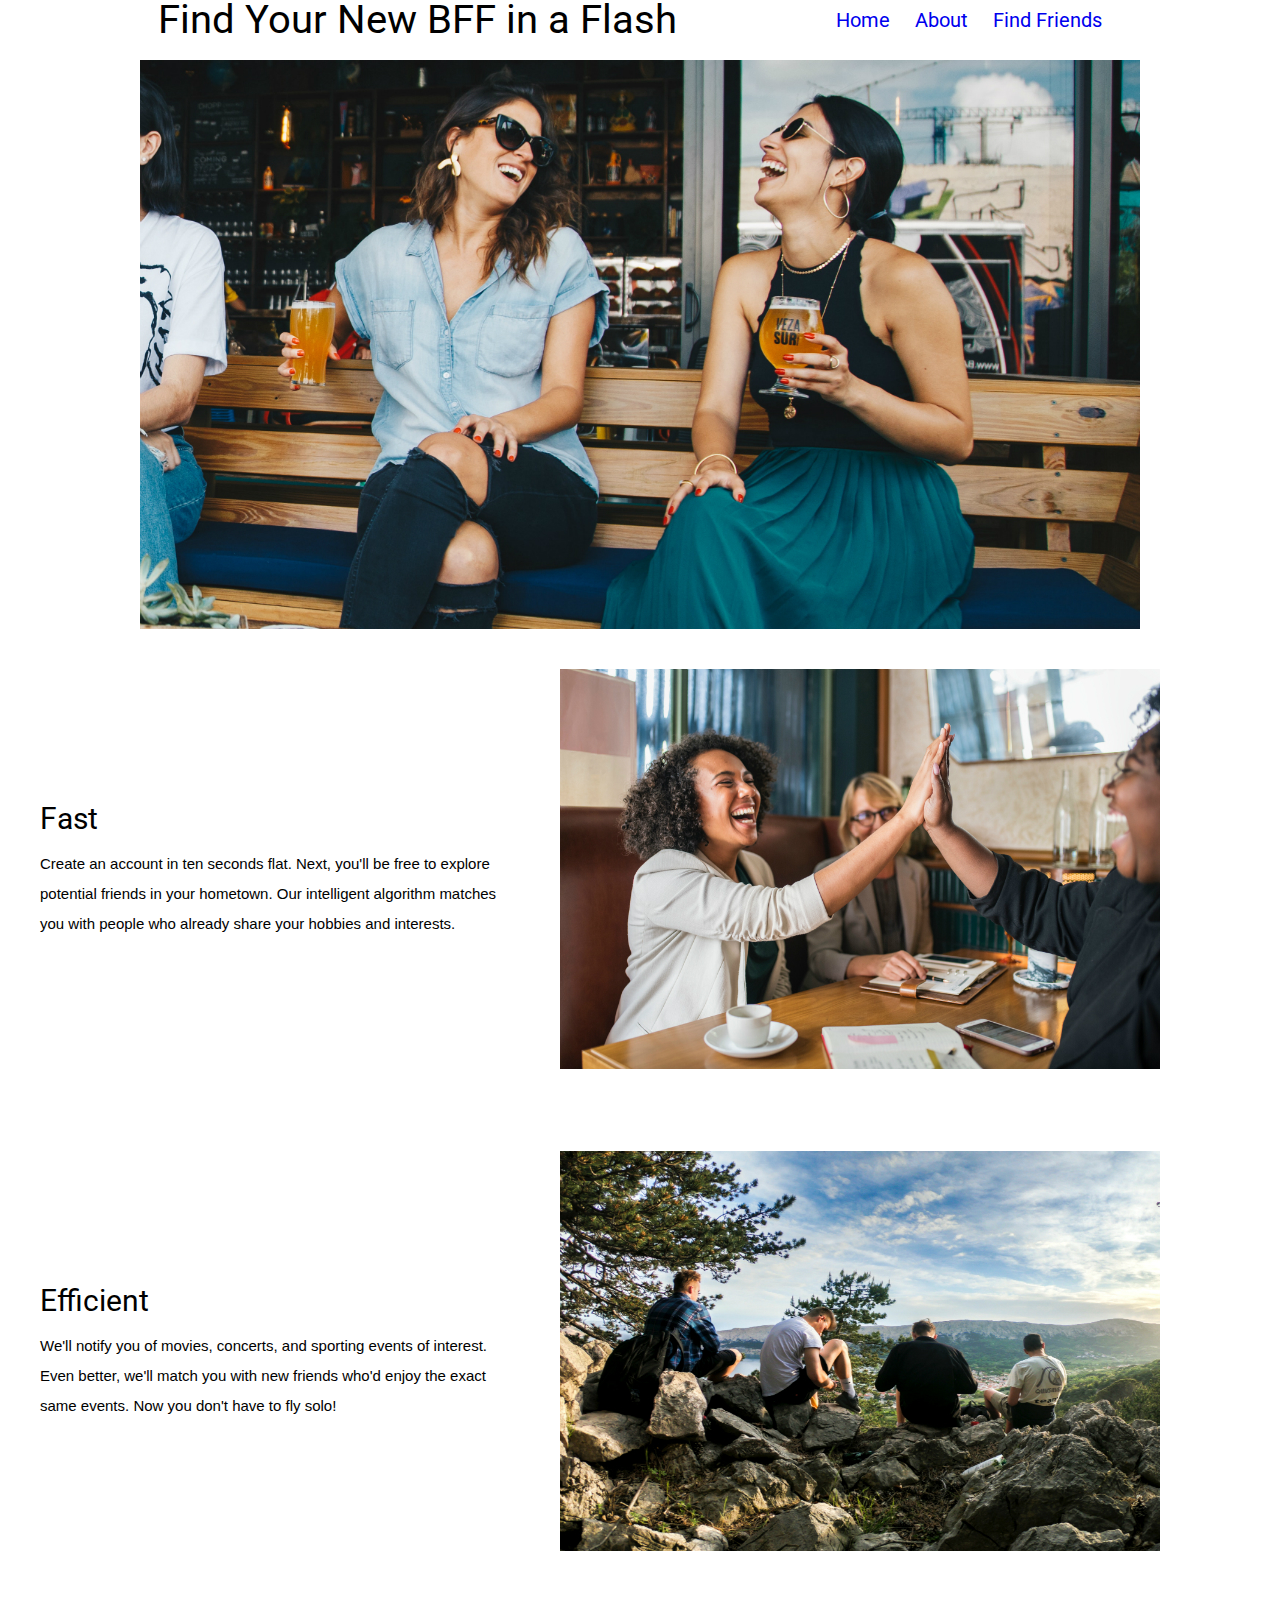
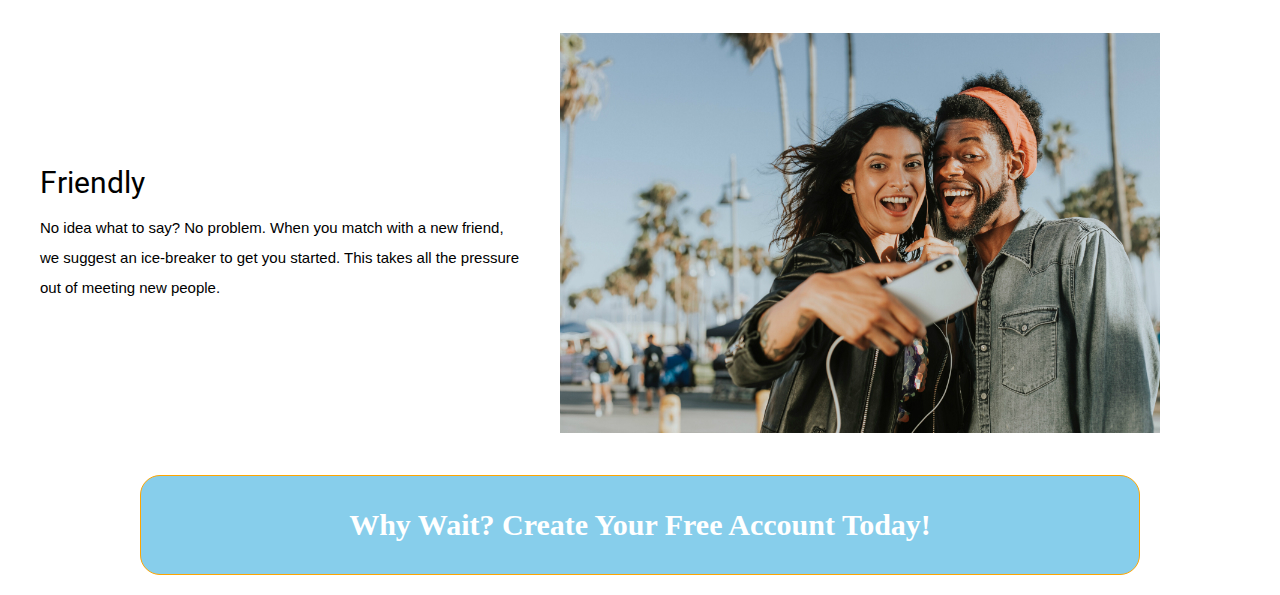
<file: daniel-wallen/index.html>
<!doctype html>

<html lang="en">
<head>
  <meta charset="utf-8">

  <title>Friend Finder (My New BFF)</title>

  <meta name="viewport" content="width=device-width, initial-scale=1.0">
  <link href="https://fonts.googleapis.com/css?family=Roboto&display=swap" rel="stylesheet">
  <link href="css/index.css" rel="stylesheet">

  <!--[if lt IE 9]>
    <script src="https://cdnjs.cloudflare.com/ajax/libs/html5shiv/3.7.3/html5shiv.js"></script>
  <![endif]-->
</head>

<body>

  <section class="top" id="top"> <!--ID's are purely here so user can click to navigate the page's content-->
    <div class="logo">
      <h1>Find Your New BFF in a Flash</h1>
    </div>
    <div class="nav-menu">
      <nav>
        <a href="#top">Home</a>
        <a href="#middle">About</a>
        <a href="#bottom">Find Friends</a>
      </nav>
    </div>
  </section>

  <div class="feature-img">
  <img src="img/marketing-image-1.jpg" alt="two women laughing while having a glass of beer"/>
  </div>

  <section class="middle" id="middle">

    <div class="card">
      <div class="card-text">
        <h2>Fast</h2>
        <p>Create an account in ten seconds flat. Next, you'll be free to explore potential friends in your hometown. Our intelligent algorithm matches you with people who already share your hobbies and interests.</p>
      </div>
      <div class="card-img">
        <img src="img/marketing-image-2.jpg" alt="Women high-fiving and laughing together"/>
      </div>
    </div>

    <div class="card">
      <div class="card-text">
        <h2>Efficient</h2>
        <p>We'll notify you of movies, concerts, and sporting events of interest. Even better, we'll match you with new friends who'd enjoy the exact same events. Now you don't have to fly solo!</p>
      </div>
      <div class="card-img">
        <img src="img/marketing-image-3.jpg" alt="Men sitting down for a rest on a scenic mountainview stop during a hike"/>
      </div>
    </div>

    <div class="card">
      <div class="card-text">
        <h2>Friendly</h2>
        <p>No idea what to say? No problem. When you match with a new friend, we suggest an ice-breaker to get you started. This takes all the pressure out of meeting new people.</p>
      </div>
      <div class="card-img">
        <img src="img/marketing-image-4.jpg" alt="Man and woman smiling and taking a selfie on a beautiful day outside"/>
      </div>
    </div>
  </section>

  <section class="bottom" id="bottom">
    <div class="cta">
      <btn>Why Wait? Create Your Free Account Today!</btn>
    </div>
  </section>

  </body>
</file>
<file: daniel-wallen/css/index.css>
/* http://meyerweb.com/eric/tools/css/reset/ 
   v2.0 | 20110126
   License: none (public domain)
*/
html,
body,
div,
span,
applet,
object,
iframe,
h1,
h2,
h3,
h4,
h5,
h6,
p,
blockquote,
pre,
a,
abbr,
acronym,
address,
big,
cite,
code,
del,
dfn,
em,
img,
ins,
kbd,
q,
s,
samp,
small,
strike,
strong,
sub,
sup,
tt,
var,
b,
u,
i,
center,
dl,
dt,
dd,
ol,
ul,
li,
fieldset,
form,
label,
legend,
table,
caption,
tbody,
tfoot,
thead,
tr,
th,
td,
article,
aside,
canvas,
details,
embed,
figure,
figcaption,
footer,
header,
hgroup,
menu,
nav,
output,
ruby,
section,
summary,
time,
mark,
audio,
video {
  margin: 0;
  padding: 0;
  border: 0;
  font-size: 100%;
  font: inherit;
  vertical-align: baseline;
}
/* HTML5 display-role reset for older browsers */
article,
aside,
details,
figcaption,
figure,
footer,
header,
hgroup,
menu,
nav,
section {
  display: block;
}
body {
  line-height: 1;
}
ol,
ul {
  list-style: none;
}
blockquote,
q {
  quotes: none;
}
blockquote:before,
blockquote:after,
q:before,
q:after {
  content: '';
  content: none;
}
table {
  border-collapse: collapse;
  border-spacing: 0;
}
* {
  box-sizing: border-box;
}
html {
  font-size: 62.5%;
}
h1,
h2 {
  font-family: "Roboto";
}
h1 {
  font-size: 4rem;
}
h2 {
  font-size: 3rem;
}
.top {
  display: flex;
  justify-content: space-evenly;
  flex-wrap: wrap;
  align-items: center;
}
@media (max-width: 500px) {
  .top .logo {
    max-width: 100%;
  }
}
@media (max-width: 500px) {
  .top .logo h1 {
    font-size: 3rem;
    margin-bottom: 20px;
  }
}
.top nav {
  font-family: "Roboto";
  font-size: 2rem;
}
.top nav a {
  text-decoration: none;
  margin-right: 20px;
}
@media (max-width: 500px) {
  .top nav {
    margin-bottom: 20px;
    display: flex;
    justify-content: center;
  }
}
@media (max-width: 500px) {
  .top {
    flex-direction: column;
  }
}
.feature-img {
  width: 100%;
  height: 50%;
  display: flex;
  justify-content: center;
  margin-top: 20px;
}
@media (max-width: 500px) {
  .feature-img {
    display: none;
  }
}
.middle {
  font-family: Arial;
  font-size: 1.5rem;
  display: flex;
  flex-direction: column;
}
.middle .card {
  display: flex;
  justify-content: space-between;
  margin: 40px 0;
}
.middle .card .card-text {
  width: 40%;
  margin: 120px 40px 0 40px;
  line-height: 2;
  vertical-align: center;
}
@media (max-width: 500px) {
  .middle .card .card-text {
    margin: 20px 0;
    min-width: 100%;
    justify-content: center;
  }
}
@media (max-width: 500px) {
  .middle .card .card-text h2 {
    text-align: center;
  }
}
@media (max-width: 500px) {
  .middle .card .card-text p {
    margin: 0 20px;
  }
}
.middle .card .card-img {
  width: 60%;
}
@media (max-width: 500px) {
  .middle .card .card-img {
    margin: 0 auto 20px auto;
    justify-content: center;
    width: 100%;
  }
}
@media (max-width: 500px) {
  .middle .card .card-img img {
    max-width: 100%;
  }
}
@media (max-width: 500px) {
  .middle .card {
    margin-top: 0;
    flex-direction: column;
  }
}
.bottom .cta {
  display: flex;
  justify-content: center;
  margin-bottom: 20px;
}
.bottom btn {
  height: 100px;
  width: 1000px;
  background: skyblue;
  border: 1px solid orange;
  font-weight: bold;
  color: white;
  display: flex;
  justify-content: center;
  align-items: center;
  border-radius: 20px;
  font-size: 3rem;
  transition: 1s;
}
.bottom btn:hover {
  background: white;
  color: skyblue;
  cursor: pointer;
  -webkit-text-stroke-width: 0.25px;
}
@media (max-width: 500px) {
  .bottom btn {
    max-width: 100%;
    font-size: 2rem;
  }
}
</file>
